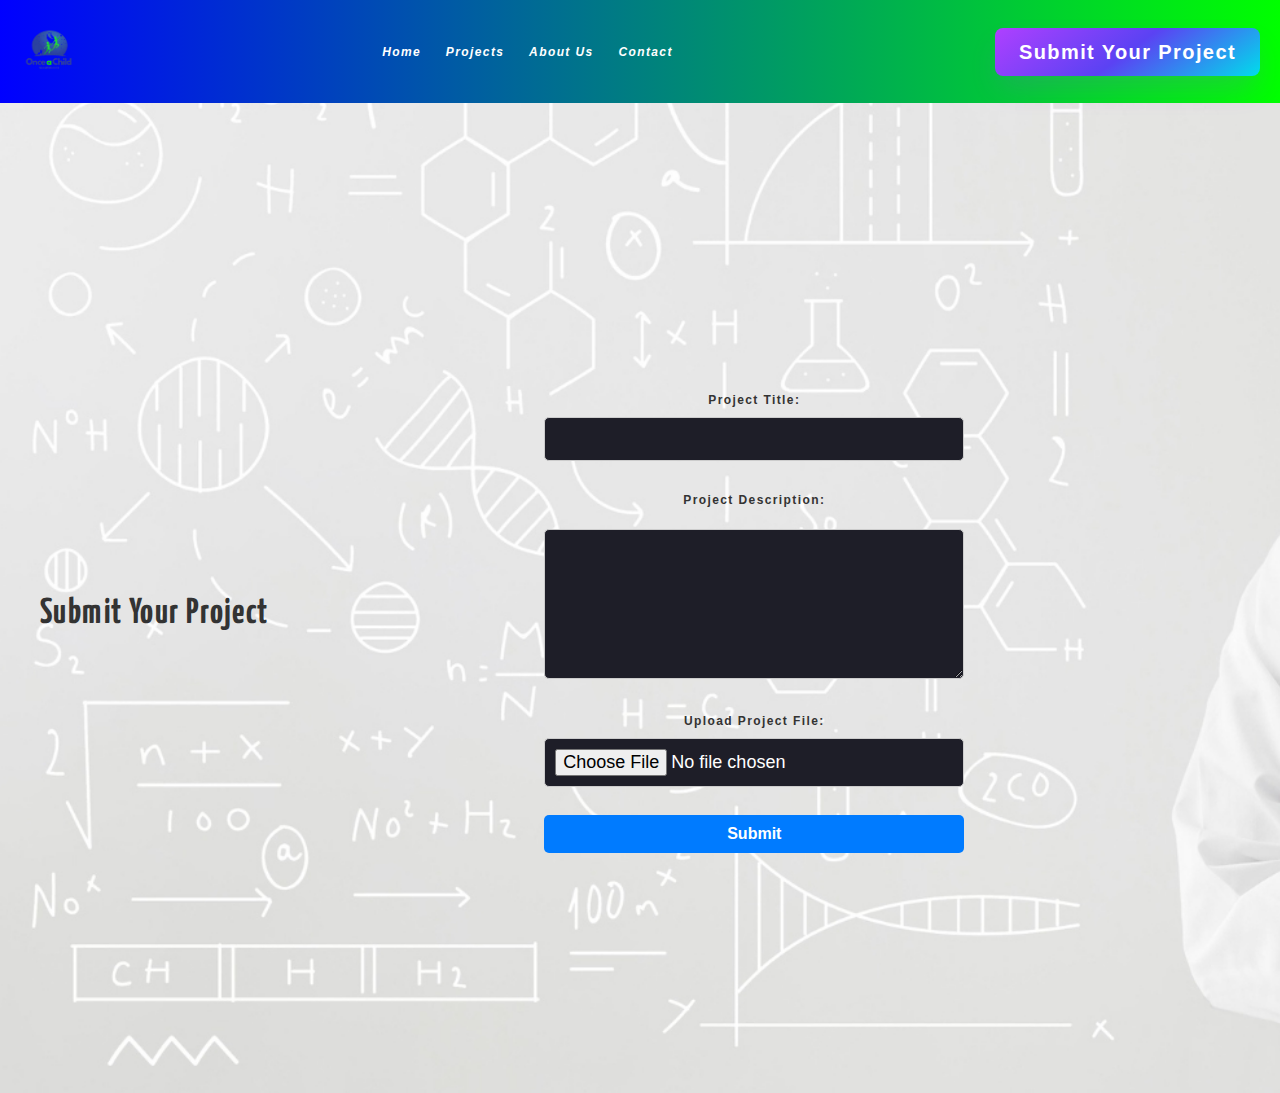
<file: Project.html>
<!DOCTYPE html>
<html lang="en">
<head>
  <meta charset="UTF-8">
  <meta name="viewport" content="width=device-width, initial-scale=1.0">
  <title>STEM Company</title>
  <link rel="stylesheet" href="styles.css">
  <link rel="stylesheet" href="https://fonts.googleapis.com/css2?family=Yanone+Kaffeesatz:wght@200;300;400;500;600;700&display=swap">
  <style>
    /* Updated CSS styles */
    body {
      background-image: url('IMAGES/2148571360.jpg');
      background-size: cover;
      background-repeat: no-repeat;
      font-size: 12px;
      font-family: 'Montserrat', sans-serif;
      font-weight: 700;
      letter-spacing: 1.4px;
    }

    .container {
      display: flex;
      justify-content: center;
      align-items: center;
      height: 100vh;
      padding: 10px;
    }

    /* Styles for the form */
    #submit {
      padding: 20px;
      border-radius: 10px;
      margin-top: 50px;
      text-align: center; 
    }

    #submit h2 {
      font-family: 'Yanone Kaffeesatz', sans-serif;
      color: #333;
      margin-bottom: 20px;
    }

    #submit form {
      font-family: 'Yanone Kaffeesatz', sans-serif;
      color: #333;
    }

    #submit label {
      display: block;
      margin-bottom: 10px;
      font-weight: bold;
    }

    #submit input[type="text"],
    #submit textarea,
    #submit input[type="file"] {
      width: 100%;
      padding: 10px;
      margin-bottom: 20px;
      border: 1px solid #ccc;
      border-radius: 5px;
    }

    #submit button[type="submit"] {
      background-color: #007bff;
      color: #fff;
      padding: 10px 20px;
      border: none;
      border-radius: 5px;
      cursor: pointer;
      font-size: 16px;
      transition: background-color 0.3s ease;
    }

    #submit button[type="submit"]:hover {
      background-color: #0056b3;
    }
  </style>
</head>
<body>
  <header>
    <div class="logo">
      <img src="IMAGES/once_logo.png" alt="Company Logo">
    </div>
    <nav>
      <ul>
        <li><a href="index.html">Home</a></li>
        <li><a href="Project.html">Projects</a></li>
        <li><a href="#about">About Us</a></li>
        <li><a href="#contact">Contact</a></li>
      </ul>
    </nav>
    <a href="Project.html" class="cta-btn">Submit Your Project</a> 
  </header>

  <!-- Project Submission Section -->
  <section id="submit" class="container">
    <h2>Submit Your Project</h2>
    <form action="submit_project.php" method="POST" enctype="multipart/form-data">
      <label for="projectTitle">Project Title:</label>
      <input type="text" id="projectTitle" class="feedback-input" name="projectTitle" required><br><br>

      <label for="projectDescription">Project Description:</label><br>
      <textarea id="projectDescription" class="feedback-input" name="projectDescription" rows="4" cols="50" required></textarea><br><br>

      <label for="projectFile">Upload Project File:</label>
      <input type="file" id="projectFile"class="feedback-input"  name="projectFile" accept=".pdf, .doc, .docx, .ppt, .pptx, .zip" required><br><br>

      <button type="submit">Submit</button>
    </form>
  </section>

  

</body>
</html>
</file>
<file: styles.css>
* {
    margin: 0;
    padding: 0;
    font-family: Arial, sans-serif;
  }
  
  
  body {
    font-family: Arial, sans-serif;
  }
  
  header {
    background: linear-gradient(90deg, #00f, #0f0); 
    padding: 20px;
    display: flex;
    justify-content: space-between;
    align-items: center;
    color: white; 
  }
  
  .logo img {
    max-width: 60px;
  }
  .nav {
    background: linear-gradient(90deg, #00f, #0f0); 
    position: fixed;
    width: 100%;
    top: 0;
    z-index: 1000;
    text-align: center;
    padding: 10px 0;
    color: white;
}

nav ul {
    list-style-type: none;
    padding: 0;
}

nav ul li {
    display: inline;
    margin-right: 20px;
}

nav ul li a {
    text-decoration: none;
    color: white;
    font-style: oblique;
}
  
  .hero {
    position: relative;
    width: 100%;
    min-height: 60vh;
    overflow: hidden;
  }
  .hero-image {
    position: absolute;
    top: 0;
    left: 0;
    width: 100%;
    height: 100%;
    object-fit: cover;
    z-index: -1;
  }
  .hero-overlay {
    position: absolute;
    top: 0;
    left: 0;
    width: 100%;
    height: 100%;
    background-color: rgba(0, 0, 0, 0.3); /* semi-transparent black overlay */
    z-index: -1; /* ensure it's behind other content */
  }
  .hero-content {
    position: absolute;
    top: 50%;
    left: 50%;
    transform: translate(-50%, -50%);
    color: white;
    font-size: 2em;
    font-family: 'Yanone Kaffeesatz', sans-serif; /* Applying Yanone Kaffeesatz font to the hero content */
    animation: animateHero 9s infinite;
    font-style: oblique;
    font: small-caps bold 24px/1 sans-serif;
    text-overflow: ellipsis; 

  }
  .hero-content h1, .hero-content p {
   
    float:left;
    overflow:hidden;
    padding-left:5px;
  }

  @keyframes animateHero {
    0%, 25% {
      font-size: 2.5em;
      color: red;
    }
    50%, 75% {
      font-size: 2.5em;
      color: blue;
    }
    100% {
      font-size: 2.5em;
      color: green;
    }
    
      
  }
  
  
  

.about-us {
    max-width: 800px;
    margin: 0 auto;
    padding: 20px;
    text-align: center;
    background: linear-gradient(to right, rgba(255,255,255,0) 0%, rgba(255,255,255,1) 30%, rgba(255,255,255,1) 70%, rgba(255,255,255,0) 100%);
}

.about-us h2 {
    font-size: 4em;
    margin-bottom: 20px;
    font-style: oblique;
    font: small-caps bold 24px/1 sans-serif;
}

.about-us p {
    font-size: 1.1em;
    line-height: 1.6;
}

  .cta-section {
    text-align: center;
    background-color: #eaeaea;
    margin: 0;
    padding: 100px 20px;
  }
  
  footer {
    
        position: relative;
        width: 100%;
        background: #3586ff;
        min-height: 100px;
        padding: 20px 50px;
        display: flex;
        justify-content: center;
        align-items: center;
        flex-direction: column;
      }
      
      .social-icon,
      .menu {
        position: relative;
        display: flex;
        justify-content: center;
        align-items: center;
        margin: 10px 0;
        flex-wrap: wrap;
      }
      
      .social-icon__item,
      .menu__item {
        list-style: none;
      }
      
      .social-icon__link {
        font-size: 2rem;
        color: #fff;
        margin: 0 10px;
        display: inline-block;
        transition: 0.5s;
      }
      .social-icon__link:hover {
        transform: translateY(-10px);
      }
      
      .menu__link {
        font-size: 1.2rem;
        color: #fff;
        margin: 0 10px;
        display: inline-block;
        transition: 0.5s;
        text-decoration: none;
        opacity: 0.75;
        font-weight: 300;
      }
      
      .menu__link:hover {
        opacity: 1;
      }
      
      .footer p {
        color: #fff;
        margin: 15px 0 10px 0;
        font-size: 1rem;
        font-weight: 300;
      }
      
      .wave {
        position: absolute;
        top: -100px;
        left: 0;
        width: 100%;
        height: 100px;
        background: url("https://i.ibb.co/wQZVxxk/wave.png");
        background-size: 1000px 100px;
      }
      
      .wave#wave1 {
        z-index: 1000;
        opacity: 1;
        bottom: 0;
        animation: animateWaves 4s linear infinite;
      }
      
      .wave#wave2 {
        z-index: 999;
        opacity: 0.5;
        bottom: 10px;
        animation: animate 4s linear infinite !important;
      }
      
      .wave#wave3 {
        z-index: 1000;
        opacity: 0.2;
        bottom: 15px;
        animation: animateWaves 3s linear infinite;
      }
      
      .wave#wave4 {
        z-index: 999;
        opacity: 0.7;
        bottom: 20px;
        animation: animate 3s linear infinite;
      }
      
      @keyframes animateWaves {
        0% {
          background-position-x: 1000px;
        }
        100% {
          background-positon-x: 0px;
        }
      }
      
      @keyframes animate {
        0% {
          background-position-x: -1000px;
        }
        100% {
          background-positon-x: 0px;
        }
      }
      
  
  .cta-btn {
  background-image: linear-gradient(144deg,#AF40FF, #5B42F3 50%,#00DDEB);
  border: 0;
  border-radius: 8px;
  box-shadow: rgba(151, 65, 252, 0.2) 0 15px 30px -5px;
  box-sizing: border-box;
  color: #FFFFFF;
  display: flex;
  font-family: Phantomsans, sans-serif;
  font-size: 20px;
  justify-content: center;
  line-height: 0.5em;
  max-width: 100%;
  min-width: 140px;
  padding: 19px 24px;
  text-decoration: none;
  user-select: none;
  -webkit-user-select: none;
  touch-action: manipulation;
  white-space: nowrap;
  cursor: pointer;
}
  
  
  .cta-btn:hover {
    background-color: #0056b3;
    outline: 0;
  }

  form { max-width:420px; margin:50px auto; }
  .feedback-input {
    color:white;
    font-family: Helvetica, Arial, sans-serif;
    font-weight:500;
    font-size: 18px;
    border-radius: 5px;
    line-height: 22px;
    background-color: transparent;
    border:2px solid #CC6666;
    transition: all 0.3s;
    padding: 13px;
    margin-bottom: 15px;
    width:100%;
    box-sizing: border-box;
    outline:0;
    background:rgb(30,30,40);
   
  }
 
  .feedback-input:focus { border:2px solid #CC4949; }
  
  textarea {
    height: 150px;
    line-height: 150%;
    resize:vertical;
  }
  .contact_area {
    background: linear-gradient(rgba(0,0,0,0.5), rgba(0,0,0,0.5)), url('IMAGES/2148571360.jpg'); 
    background-size: cover;
    background-position: center;
    padding: 100px 0; 
  }

  .container {
    max-width: 1200px;
    margin: 0 auto;
    padding: 0 15px;
  }
  [type="submit"] {
    font-family: 'Montserrat', Arial, Helvetica, sans-serif;
    width: 100%;
    background:#CC6666;
    border-radius:5px;
    border:0;
    cursor:pointer;
    color:white;
    font-size:24px;
    padding-top:10px;
    padding-bottom:10px;
    transition: all 0.3s;
    margin-top:-4px;
    font-weight:700;
  }
  [type="submit"]:hover { background:#CC4949; }

   h2 {
    font-size: 36px;
    font-weight: bold;
    margin-bottom: 10px;
    text-align: center;
  }

  .from_main {
    background-color: #fff;
    padding: 30px;
    border-radius: 8px;
  }

  .form-group {
    margin-bottom: 20px;
  }

  .form-control {
    width: 100%;
    padding: 10px;
    border: 1px solid #ccc;
    border-radius: 5px;
  }

  .form-control:focus {
    outline: none;
    border-color: #007bff;
  }
</file>
